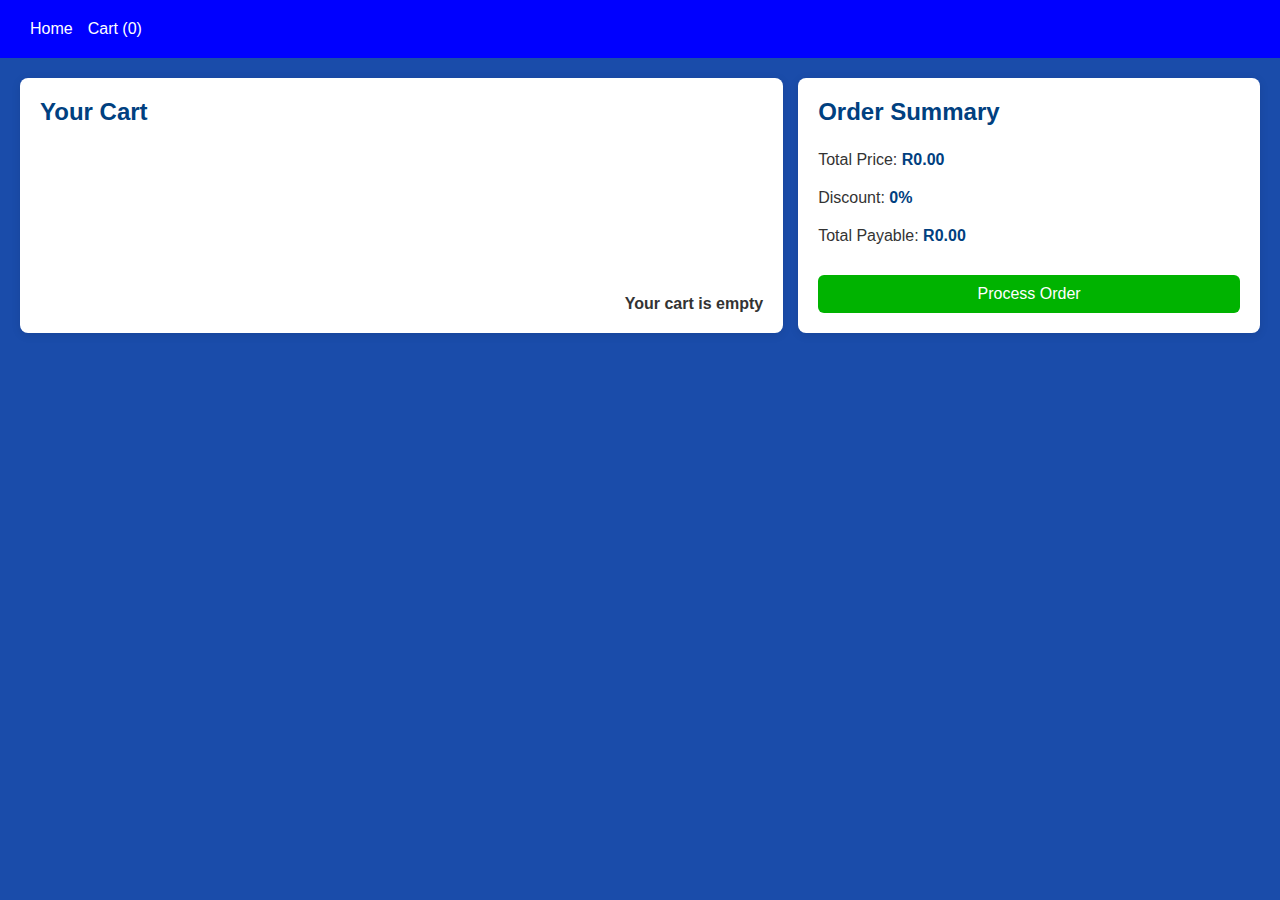
<file: empowering_the_nation/checkout.html>
<!DOCTYPE html>
<html lang="en">
<head>
    <meta charset="UTF-8">
    <meta name="viewport" content="width=device-width, initial-scale=1.0">
    <title>Checkout - Empowering the Nation</title>
    <link rel="stylesheet" href="styles.css"> <!-- Link to your CSS -->
</head>
<body>
    <header>
        <nav>
            <a href="index.html">Home</a>
            <a href="checkout.html" id="cartIcon">Cart (<span id="cartQuantity">0</span>)</a>
        </nav>
    </header>

    <div class="checkout-container">
      <!-- Cart Section -->
      <div id="cartSection">
          <h2>Your Cart</h2>
          <div id="cartItems">
              <!-- Cart items will be dynamically inserted here -->
          </div>
      </div>
  
      <!-- Payment Section -->
      <div id="paymentSection">
          <h2>Order Summary</h2>
          <p>Total Price: <span id="totalPrice">R0.00</span></p>
          <p>Discount: <span id="discount">0%</span></p>
          <p>Total Payable: <span id="totalPayable">R0.00</span></p>
          <button id="processOrderBtn">Process Order</button>
      </div>
  </div>
  
  

    <script src="scripts/checkout.js"></script>
</body>
</html>
</file>
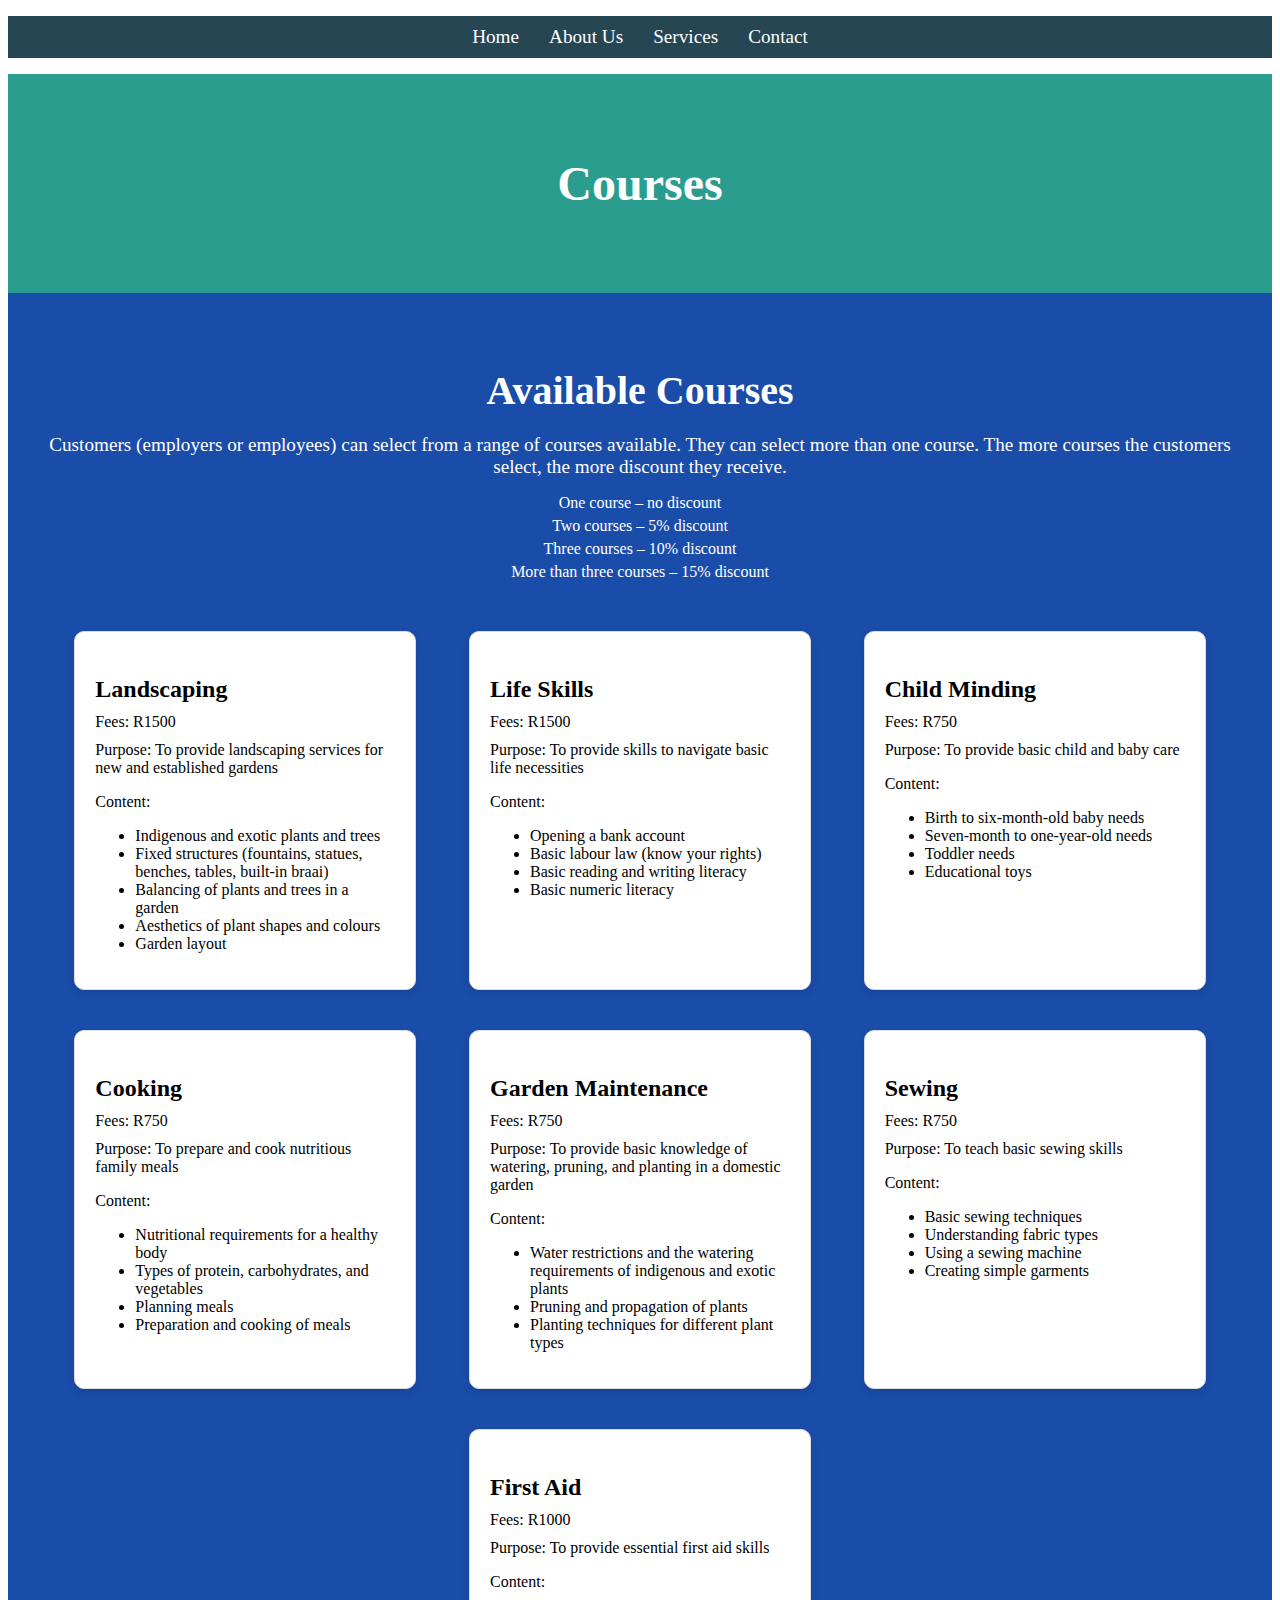
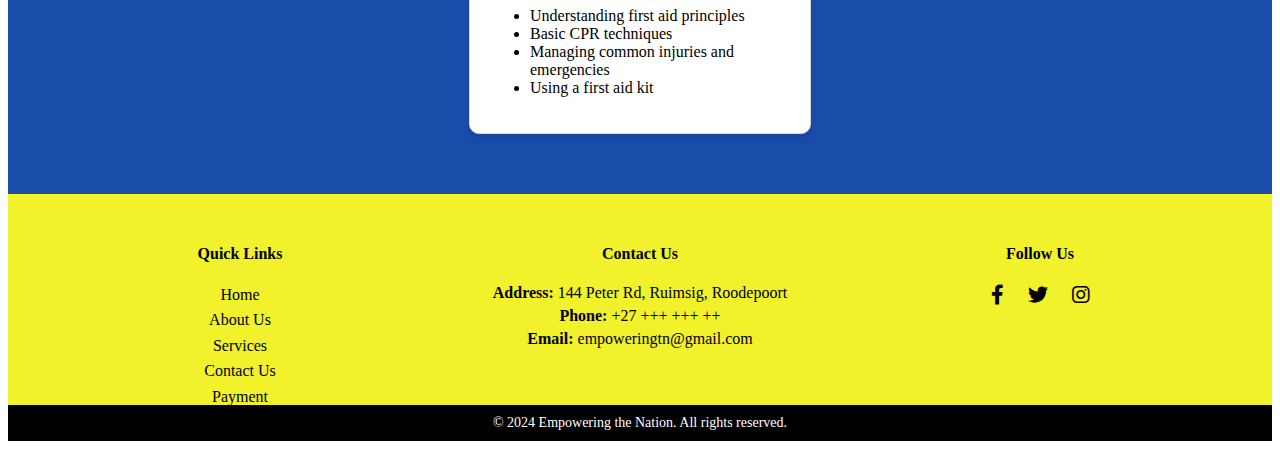
<file: empowering_the_nation/courses.html>
<!DOCTYPE html>
<html lang="en">
<head>
  <meta charset="UTF-8">
  <meta name="viewport" content="width=device-width, initial-scale=1.0">
  <title>Courses</title>
  <link rel="stylesheet" href="style.css">
  <link rel="stylesheet" href="https://cdnjs.cloudflare.com/ajax/libs/font-awesome/6.0.0-beta3/css/all.min.css">
  
</head>
<body>

  <!-- Top-Level Navigation -->
  <header>
    <nav>
      <ul>
        <li><a href="index.html">Home</a></li>
        <li><a href="about.html">About Us</a></li>
        <li class="dropdown">
          <a href="services.html" class="dropdown-toggle">Services</a>
          <ul class="dropdown-menu">
            <li><a href="courses.html">Courses</a></li>
          </ul>
        </li>
        <li><a href="contact.html">Contact</a></li>
      </ul>
    </nav>
  </header>

  <!-- Hero Section -->
  <section class="hero">
    <h1>Courses</h1>
  </section>

  <!-- Main Content Section -->
  <section id="main-content">
    <h2 class="featured-heading">Available Courses</h2>
    <p class="discount-info">Customers (employers or employees) can select from a range of courses available. They can select more than one course. The more courses the customers select, the more discount they receive.</p>
    <ul class="discount-list">
      <li>One course – no discount</li>
      <li>Two courses – 5% discount</li>
      <li>Three courses – 10% discount</li>
      <li>More than three courses – 15% discount</li>
    </ul>

    <div class="courses-list">
      <!-- Landscaping Course -->
      <div class="course-card">
        <h3 class="course-title">Landscaping</h3>
        <p class="course-fee">Fees: R1500</p>
        <p class="course-purpose">Purpose: To provide landscaping services for new and established gardens</p>
        <p>Content:</p>
        <ul class="course-content">
          <li>Indigenous and exotic plants and trees</li>
          <li>Fixed structures (fountains, statues, benches, tables, built-in braai)</li>
          <li>Balancing of plants and trees in a garden</li>
          <li>Aesthetics of plant shapes and colours</li>
          <li>Garden layout</li>
        </ul>
      </div>

      <!-- Life Skills Course -->
      <div class="course-card">
        <h3 class="course-title">Life Skills</h3>
        <p class="course-fee">Fees: R1500</p>
        <p class="course-purpose">Purpose: To provide skills to navigate basic life necessities</p>
        <p>Content:</p>
        <ul class="course-content">
          <li>Opening a bank account</li>
          <li>Basic labour law (know your rights)</li>
          <li>Basic reading and writing literacy</li>
          <li>Basic numeric literacy</li>
        </ul>
      </div>

      <!-- Child Minding Course -->
      <div class="course-card">
        <h3 class="course-title">Child Minding</h3>
        <p class="course-fee">Fees: R750</p>
        <p class="course-purpose">Purpose: To provide basic child and baby care</p>
        <p>Content:</p>
        <ul class="course-content">
          <li>Birth to six-month-old baby needs</li>
          <li>Seven-month to one-year-old needs</li>
          <li>Toddler needs</li>
          <li>Educational toys</li>
        </ul>
      </div>

      <!-- Cooking Course -->
      <div class="course-card">
        <h3 class="course-title">Cooking</h3>
        <p class="course-fee">Fees: R750</p>
        <p class="course-purpose">Purpose: To prepare and cook nutritious family meals</p>
        <p>Content:</p>
        <ul class="course-content">
          <li>Nutritional requirements for a healthy body</li>
          <li>Types of protein, carbohydrates, and vegetables</li>
          <li>Planning meals</li>
          <li>Preparation and cooking of meals</li>
        </ul>
      </div>

      <!-- Garden Maintenance Course -->
      <div class="course-card">
        <h3 class="course-title">Garden Maintenance</h3>
        <p class="course-fee">Fees: R750</p>
        <p class="course-purpose">Purpose: To provide basic knowledge of watering, pruning, and planting in a domestic garden</p>
        <p>Content:</p>
        <ul class="course-content">
          <li>Water restrictions and the watering requirements of indigenous and exotic plants</li>
          <li>Pruning and propagation of plants</li>
          <li>Planting techniques for different plant types</li>
        </ul>
      </div>

      <!-- Sewing Course -->
      <div class="course-card">
        <h3 class="course-title">Sewing</h3>
        <p class="course-fee">Fees: R750</p>
        <p class="course-purpose">Purpose: To teach basic sewing skills</p>
        <p>Content:</p>
        <ul class="course-content">
          <li>Basic sewing techniques</li>
          <li>Understanding fabric types</li>
          <li>Using a sewing machine</li>
          <li>Creating simple garments</li>
        </ul>
      </div>

      <!-- First Aid Course -->
      <div class="course-card">
        <h3 class="course-title">First Aid</h3>
        <p class="course-fee">Fees: R1000</p>
        <p class="course-purpose">Purpose: To provide essential first aid skills</p>
        <p>Content:</p>
        <ul class="course-content">
          <li>Understanding first aid principles</li>
          <li>Basic CPR techniques</li>
          <li>Managing common injuries and emergencies</li>
          <li>Using a first aid kit</li>
        </ul>
      </div>
    </div>
  </section>

  <!-- Footer Section -->
   <!-- Footer Section -->
<footer class="footer">
  <div class="footer-container">
    
    <!-- Navigation Links -->
    <div class="footer-links">
      <h4>Quick Links</h4>
      <ul>
        <li><a href="#">Home</a></li>
        <li><a href="#">About Us</a></li>
        <li><a href="#">Services</a></li>
        <li><a href="#">Contact Us</a></li>
        <li><a href="#">Payment</a></li>
      </ul>
    </div>

    <!-- Contact Information -->
    <div class="footer-contact">
      <h4>Contact Us</h4>
      <p><strong>Address:</strong> 144 Peter Rd, Ruimsig, Roodepoort</p>
      <p><strong>Phone:</strong> +27 +++ +++ ++</p>
      <p><strong>Email:</strong> <a href="mailto:empoweringtn@gmail.com">empoweringtn@gmail.com</a></p>
    </div>

    <!-- Social Media Links -->
    <div class="footer-social">
      <h4>Follow Us</h4>
      <a href="#"><i class="fab fa-facebook-f"></i></a>
      <a href="#"><i class="fab fa-twitter"></i></a>
      <a href="#"><i class="fab fa-instagram"></i></a>
  </div> 
  
  <!-- Copyright Section -->
  <div class="footer-copyright">
    <p>&copy; 2024 Empowering the Nation. All rights reserved.</p>
  </div>
</footer>


</body>
</html>
</file>
<file: empowering_the_nation/styles.css>
body {
  font-family: Arial, sans-serif;
  margin: 0;
  padding: 0;
  background-color: rgb(26, 76, 170);
  color: #333;
}


h1, h2, h3, p {
  margin: 0;
  padding: 0;
}

h2 {
  color: #004080;
  margin-bottom: 15px;
}

a {
  color: white;
  text-decoration: none;
}

ul li {
  margin: 0 15px; /* Space between menu items */
}

.profile {
  display: flex;
  align-items: center; /* Center profile elements */
}
ul {
  display: flex;
  list-style: none;
  gap: 20px;
  margin: 0; /* Remove default margin */
  padding: 0; /* Remove default padding */
  flex-grow: 1; /* Allow ul to grow to fill available space */
}

ul li {
  margin-right: 20px; /* Add spacing between links */
}

ul li a {
  text-decoration: none;
  color: black;
}


header {
  background-color: blue;
  color: white;
  padding: 10px 20px;
  display: flex;
  justify-content: space-between;
  align-items: center;
}




header nav ul {
  display: flex;
  gap: 20px;
}

header nav ul li {
  display: inline-block;
}

header nav ul li a {
  color: white;
  padding: 10px;
}

header nav ul li a.active {
  color: yellow;
}

nav {
  display: flex;
  align-items: center; /* Vertically center the items */
  justify-content: space-between; /* Distribute space evenly */
  padding: 10px; /* Add padding to the nav */
}

nav a {
  color: white;
  text-decoration: none;
  margin-right: 15px;
  font-weight: lighter;
  display: inline-block; /* Ensures links are on the same line */
}

nav a:hover {
  text-decoration: underline;
}


nav .logo img {
  width: 100px;
}

nav ul {
  list-style: none;
  display: flex;
  gap: 20px;
}

nav ul li a {
  color: white;
  text-decoration: none;
  font-size: 16px;
}

nav ul li a:hover,
nav ul li a.active {
  text-decoration: underline;
}

.profile {
  display: flex;
  align-items: center;
  gap: 10px;
}

.profile img {
  border-radius: 50%;
  width: 40px;
  height: 40px;
}

#profileEmail {
  color: white;
  font-size: 14px;
}

/* Hero Section */
.hero {
  height: 100vh;
  background-image: linear-gradient(rgba(0, 0, 0, 0.445), rgba(0, 0, 0, 0.411)), url(_images/hero-image.jpg); /* Replace with actual image */
  background-size: cover;
  background-position: center;
  position: relative;
  text-align: center;
}

.hero-text {
  position: absolute;
  top: 50%;
  left: 50%;
  transform: translate(-50%, -50%);
}

.hero-text h1 {
  font-size: 3rem;
  color: white;
}

.hero-text .highlight {
  color: yellow;
}

/* styles.css */

/* Style for the Join Us button */
#joinUsBtn {
  background-color: red; /* Red background */
  color: white; /* White text */
  border: none; /* Remove default border */
  border-radius: 5px; /* Rounded corners */
  padding: 10px 20px; /* Top and bottom padding of 10px, left and right padding of 20px */
  font-size: 16px; /* Font size */
  cursor: pointer; /* Change cursor to pointer */
  transition: background-color 0.3s ease; /* Smooth transition for background color */
}

/* Optional: Add a hover effect */
#joinUsBtn:hover {
  background-color: darkred; /* Darker red on hover */
}


.modal {
  display: none; /* Hidden by default */
  position: fixed; /* Stay in place */
  z-index: 1; /* Sit on top */
  left: 0;
  top: 0;
  width: 100%; /* Full width */
  height: 100%; /* Full height */
  overflow: auto; /* Enable scroll if needed */
  background-color: rgb(0,0,0); /* Fallback color */
  background-color: rgba(0,0,0,0.4); /* Black w/ opacity */
}

.modal-content {
  background-color: #fefefe;
  margin: 15% auto; /* 15% from the top and centered */
  padding: 20px;
  border: 1px solid #888;
  width: 80%; /* Could be more or less, depending on screen size */
}

.close {
  color: #aaa;
  float: right;
  font-size: 28px;
  font-weight: bold;
}

.close:hover,
.close:focus {
  color: black;
  text-decoration: none;
  cursor: pointer;
}


/* Main Content Section */
.main-content {
  padding: 50px;
}


.image-left {
  width: 40%; /* Set the width relative to the container */
}

.image-left img {
  width: 100%; /* Ensures the image fits within the .image-left container */
  height: auto; 
  display: block; 
}

.content-wrapper {
  display: flex;
  justify-content: flex-start;
  align-items: center;
}

.text-right {
  width: 55%;
  padding-left: 50px; /* Adjust padding to your preference */
}

.justified-text {
  text-align: justify;
  line-height: 1.6;
}

.text-right h2 .highlight {
  color: yellow;
  
}


/* Program Section */
.program-section {  
  flex-direction: row; /* Ensures the divs are placed in a row */
  align-items: flex-start; /* Aligns the boxes at the top */
  padding: 50px;
}

.program-box {
  width: 45%; /* Each box will take up 45% of the container's width */
  padding: 20px;
  background-color: rgba(255, 255, 255, 0.1); 
  color: white;
}

/* Add background image for Domestic Program */
#domestic-program {
  background-image: linear-gradient(rgba(0, 0, 0, 0.445), rgba(0, 0, 0, 0.411)), url(_images/domestic-program.jpg); 
  background-size: cover; 
  background-position: center; 
  background-repeat: no-repeat; 
}

#gardener-program {
  background-image: linear-gradient(rgba(0, 0, 0, 0.445), rgba(0, 0, 0, 0.411)), url(_images/gardener-program.jpg); 
  background-size: cover;
  background-position: center;
  background-repeat: no-repeat;
}


.view-btn {
  display: inline-block;
  margin-top: 20px;
  background-color: red;
  padding: 10px 20px;
  color: white;
  text-align: center;
  cursor: pointer;
}

/* Discounts Section */
.discount-section {
  padding: 50px;
  background-color: rgba(0, 0, 0, 0.5);
  text-align: center;
}

.discount-box {
  color: white;
}

.discount-box h2 {
  margin-bottom: 20px;
}

.program{
  display: flex;
  justify-content: space-between; /* Creates space between the two divs */
}

/* About Us Section */
.about-hero {
  background-image: linear-gradient(rgba(0, 0, 0, 0.445), rgba(0, 0, 0, 0.411)), url(_images/about-hero.jpg); 
}

.about-section {
  padding: 50px;
}

.about-content {
  max-width: 800px;
  margin: 0 auto;
}

.content-wrapper {
  text-align: left;
}

.content-wrapper p {
  color: white;
  font-size: 1.2rem;
  line-height: 1.6;
  margin-bottom: 20px; /* Space between paragraph and button */
}

.learn-more-btn {
  display: inline-block;
  background-color: rgb(219, 206, 20);
  padding: 10px 20px;
  color: black;
  font-weight: bold;
  cursor: pointer;
  text-align: center;
  text-transform: uppercase;
  font-size: 1rem;
  border: none;
  margin-top: 20px; /* Ensure space between paragraph and button */
}

/* services  page */
.hero h1 {
  font-size: 3em;
}
.hero.services-hero { /* Corrected selector */
  background-image: linear-gradient(rgba(0, 0, 0, 0.445), rgba(0, 0, 0, 0.411)), url(_images/services-hero.jpg); 
  background-size: cover;
  background-position: center;
  position: relative;
  text-align: center;
}



  .apply-btn {
    background-color: red;
    color: white;
    padding: 10px 20px;
    text-decoration: none;
    margin-top: 20px;
    display: inline-block;
  }
  
  .featured-heading {
    color: yellow;
    font-size: 2.5em;
    text-align: left;
    margin: 50px 0 20px 50px;
  }
  
  .course-heading {
    color: white;
    font-size: 2em;
    margin-bottom: 10px;
    position: relative;
    text-align: left;
  }
  
  .course-heading::before,
  .course-heading::after {
    content: '----------';
    color: white;
    font-size: 1.5em;
    position: relative;
    top: -10px;
  }
  
  .course-heading::before {
    margin-right: 10px;
  }
  
  .course-heading::after {
    margin-left: 10px;
  }.apply-btn {
    background-color: red;
    color: white;
    padding: 10px 20px;
    text-decoration: none;
    margin-top: 20px;
    display: inline-block;
  }
  
  .featured-heading {
    color: yellow;
    font-size: 2.5em;
    text-align: center; /* Centered the heading */
    margin: 50px 0 20px 0;
  }
  
  /* Course Heading with Straight Lines */
  .course-heading {
    color: white;
    font-size: 2em;
    margin-bottom: 10px;
    position: relative;
    text-align: center; /* Centered the heading */
  }
  
  .course-heading::before,
  .course-heading::after {
    content: '';
    display: inline-block;
    width: 80px; /* Line length */
    height: 2px; /* Line height */
    background-color: white;
    position: relative;
    top: -4px;
  }
  
  .course-heading::before {
    margin-right: 15px;
  }
  
  .course-heading::after {
    margin-left: 15px;
  }
  
  /* Six-Week Courses */
  .six-weeks-course .course-flex {
    display: flex;
    justify-content: center; /* Center the divs */
    gap: 30px; /* Space between the divs */
    margin: 20px 0;
  }
  
  .six-weeks-course .course-box {
    background-color: rgba(0, 0, 0, 0.6);
    padding: 20px;
    width: 280px; /* Increased width */
    color: white;
    border-radius: 15px; /* Border radius added */
    background-image: url('_images/course-bg.jpg');
    background-size: cover;
    background-blend-mode: overlay;
  }
  
  .course-box h3 {
    font-size: 1.5em;
    margin-bottom: 10px;
  }
  
  .course-box ul {
    list-style: disc;
    padding-left: 20px;
    display: block; /* Ensures list items are stacked vertically */
  }
  
  .course-box ul li {
    margin-bottom: 10px; /* Adds space between list items */
    white-space: normal; /* Prevents text from overflowing */
  }
  
  /* Six-Month Courses */
  .six-month-course .course-flex {
    display: flex;
    justify-content: center; /* Center the divs */
    gap: 30px; /* Space between the divs */
    margin: 20px 0;
  }
  
  .six-month-course .course-box {
    background-color: rgba(0, 0, 0, 0.6);
    padding: 20px;
    width: 280px; /* Increased width */
    color: white;
    border-radius: 15px; /* Border radius added */
    background-image: url('_images/course-bg.jpg');
    background-size: cover;
    background-blend-mode: overlay;
  }
  
  .course-actions {
    display: flex;
    justify-content: space-between; /* Space between checkbox and button */
    align-items: center;
    margin-top: 10px;
  }
  
  .course-actions input[type="checkbox"] {
    margin-right: 10px; /* Space between checkbox and label */
  }
  
/* Child Minding */
.course-box.child-minding {
  background-image: url('_images/child-minding.jpg'); /* Update to the correct path */
  background-size: cover;
  background-position: center;
}

/* Cooking */
.course-box.cooking {
  background-image: url('_images/cooking.jpg'); /* Update to the correct path */
  background-size: cover;
  background-position: center;
}

/* Garden Maintenance */
.course-box.garden-maintenance {
  background-image: url('_images/garden-maintenance.jpg'); /* Update to the correct path */
  background-size: cover;
  background-position: center;
}

/* First Aid */
.course-box.first-aid {
  background-image: url('_images/first-aid.jpg'); /* Update to the correct path */
  background-size: cover;
  background-position: center;
}

/* Sewing */
.course-box.sewing {
  background-image: url('_images/sewing.jpg'); /* Update to the correct path */
  background-size: cover;
  background-position: center;
}

/* Landscaping */
.course-box.landscaping {
  background-image: url('_images/landscaping.jpg'); /* Update to the correct path */
  background-size: cover;
  background-position: center;
}

/* Life Skills */
.course-box.life-skills {
  background-image: url('_images/life-skills.jpg'); /* Update to the correct path */
  background-size: cover;
  background-position: center;
}

/*cart styling */
.cart {
  position: relative;
  margin-left: 400px; /* Adjust as needed */
  
}

.cart-icon {
  color: #000; /* Adjust color as needed */
  text-decoration: none;
  display: flex;
  align-items: center;
  
}

.fas.fa-shopping-cart {
  font-size: 24px; /* Correct property for setting the icon size */
}

.cart-quantity {
  background-color: red; /* Color for the badge */
  color: white; /* Text color */
  border-radius: 50%;
  padding: 0 5px;
  font-size: 16px; /* Adjust font size */
  position: absolute;
  top: -5px; /* Adjust positioning */
  right: -10px; /* Adjust positioning */
}

/*checkout styling page*/
.checkout-container {
  display: flex;
  justify-content: space-between;
  margin: 20px;
  gap: 15px; /* This adds space between the two sections */
}

#cartSection {
  background-color: white;
  padding: 20px;
  border-radius: 8px;
  width: 60%; /* Same width as the payment section */
  box-shadow: 0 2px 10px rgba(0, 0, 0, 0.1);
  display: flex;
  flex-direction: column;
  justify-content: space-between;
  
}

#cartItems .cart-item {
  display: flex;
  justify-content: space-between;
  align-items: center;
  border-bottom: 1px solid #ddd;
  padding: 15px; /* Padding inside each cart item */
  background-color: white;
  box-sizing: border-box; /* Ensures padding is included in size */
}


#cartItems h4 {
  margin: 0;
  flex: 1;
}

#cartItems p {
  margin: 0;
  font-weight: bold;
  text-align: right;
  flex-basis: 100px; /* Adjust the width of the price container */
}

.remove-item-btn {
  margin-left: 20px; /* Adds some space between the price and the button */
}


.remove-item-btn {
  background-color: #ff4c4c;
  color: white;
  border: none;
  padding: 5px 10px;
  border-radius: 4px;
  cursor: pointer;
  font-size: 14px;
}

.remove-item-btn:hover {
  background-color: #e63939;
}

/* Payment Section */
#paymentSection {
  background-color: white;
  padding: 20px;
  border-radius: 8px;
  width: 35%;
  box-shadow: 0 2px 10px rgba(0, 0, 0, 0.1);
  display: flex;
  flex-direction: column;
  justify-content: space-between;
}

#paymentSection p {
  text-align: left; /* Ensures text is left-aligned */
  margin: 10px 0;
}

#totalPrice, #discount, #totalPayable {
  font-weight: bold;
  color: #004080;
}

#processOrderBtn {
  background-color: #00b300;
  color: white;
  border: none;
  padding: 10px 20px;
  border-radius: 6px;
  cursor: pointer;
  font-size: 16px;
  text-align: center;
  margin-top: 20px;
}

#processOrderBtn:hover {
  background-color: #009900;
}








  
  












/* Contact Us page Styling*/
.hero.contact-hero {
  background-image: linear-gradient(rgba(0, 0, 0, 0.445), rgba(0, 0, 0, 0.411)), url(_images/hero-image.jpg);
  background-size: cover;
  background-position: center;
  color: white;
  padding: 100px 0;
  text-align: center;
}

.hero-text h1 {
  font-size: 3em;
  margin-bottom: 30px;
}

/* Main Section */
.contact-section {
  background-color: rgb(26, 76, 170);
  padding: 50px;
  text-align: center;
}

.contact-section h2 {
  color: white;
  font-size: 2.5em;
  margin-bottom: 50px;
}

/* Flexbox for Contact Circles */
.contact-circles {
  display: flex;
  justify-content: space-around;
  align-items: center;
  padding: 30px 0;
}

/* Style for the Contact Circles */
.contact-container {
  display: flex;
  justify-content: space-around; /* Distributes the circles evenly */
  align-items: center; /* Aligns the items vertically centered */
  padding: 20px;
}

.contact-item {
  display: flex;
  flex-direction: column; /* Ensures the circle and text are stacked vertically */
  align-items: center; /* Centers the circle and text horizontally */
  margin: 20px; /* Adds space between each contact item */
}

.circle {
  width: 100px;
  height: 100px;
  background-color: yellow; /* Circle background */
  border-radius: 50%; /* Makes the div round */
  display: flex;
  justify-content: center;
  align-items: center; /* Centers the icon inside the circle */
}

.circle i {
  font-size: 24px; /* Controls the size of the icon */
  color: black; /* Icon color */
}

.contact-item p {
  margin-top: 10px; /* Adds space between the circle and the paragraph */
  font-size: 16px; /* Adjusts text size */
  color: white; /* Text color */
}

.contact-item p a {
  color: white;
  text-decoration: none; /* Remove underline */
}

.contact-item p a:hover {
  text-decoration: underline; /* Add underline on hover */
}


/* courses page styling */

/* Styles for Dropdown in Services */
.services-dropdown {
  position: relative;
}

.dropdown-content {
  display: none;
  position: absolute;
  background-color: white;
  min-width: 160px;
  box-shadow: 0px 8px 16px rgba(0, 0, 0, 0.2);
  z-index: 1;
}

.dropdown-content a {
  color: black;
  padding: 12px 16px;
  text-decoration: none;
  display: block;
}

.dropdown-content a:hover {
  background-color: #f1f1f1;
}

/* Main Content Section Styles */
.main-content {
  padding: 40px;
  background-color: rgb(26, 76, 170);
}

.featured-heading {
  font-size: 2.5em;
  color: #2a9d8f;
  text-align: center;
  margin-bottom: 20px;
}

.discount-info {
  font-size: 1.2em;
  color: #264653;
  text-align: center;
  margin-bottom: 10px;
}

.discount-list {
  list-style-type: none;
  padding-left: 0;
  text-align: center;
  color: #555;
  font-size: 1em;
  margin-bottom: 30px;
}

.discount-list li {
  margin: 5px 0;
}






/* Payment Section */

.payment-hero {
  background-image: linear-gradient(rgba(0, 0, 0, 0.445), rgba(0, 0, 0, 0.411)), url(_images/hero-image.jpg);
}

.hero-text h1 {
  color: white;
  font-size: 48px;
}

.payment-section {
  display: flex;
  justify-content: center;
  align-items: center;
  padding: 50px 0;
}

.payment-form {
  background-color: white;
  padding: 30px;
  border-radius: 8px;
  box-shadow: 0 4px 10px rgba(0, 0, 0, 0.1);
  max-width: 400px;
  width: 100%;
  text-align: center;
}

.payment-form h2 {
  margin-bottom: 20px;
  font-size: 24px;
}

.payment-form input {
  width: 100%;
  padding: 12px;
  margin-bottom: 20px;
  border: 1px solid #ccc;
  border-radius: 4px;
  font-size: 16px;
}

.payment-form input:focus {
  outline: none;
  border-color: blue;
}

.pay-btn {
  background-color: blue;
  color: white;
  border: none;
  padding: 15px 20px;
  font-size: 16px;
  border-radius: 4px;
  cursor: pointer;
  width: 100%;
}

.pay-btn:hover {
  background-color: darkblue;
}
/* Footer Styles */
.footer {
  background-color: rgb(241, 241, 44);
  color: black;
  padding: 20px 0;
  text-align: center;
  position: relative;
}

.footer-container {
  display: flex;
  flex-wrap: wrap;
  justify-content: space-around;
  max-width: 1200px;
  margin: 0 auto;
  padding: 0; /* Remove bottom padding */
}

.footer-links, .footer-contact, .footer-social {
  flex: 1 1 200px;
  padding: 10px;
}

/* Ensure the links are vertically aligned */
.footer-links ul {
  list-style: none;
  padding: 0;
  margin: 0;
  display: block; /* Ensure block display for vertical alignment */
}

.footer-links ul li {
  margin-bottom: 3px; /* Reduce space between links */
  line-height: 1.4;   /* Compact line height */
}

.footer-links ul li a {
  color: black;
  text-decoration: none;
}

.footer-links ul li a:hover {
  text-decoration: underline;
}

.footer-social {
  text-align: center;
}

.footer-contact {
  text-align: center;
}

.footer-contact p {
  margin: 5px 0;
}

.footer-contact a {
  color: black;
  text-decoration: none;
}

.footer-contact a:hover {
  text-decoration: underline;
}

.footer-social a {
  display: inline-block;
  margin: 0 10px;
  color: black;
  font-size: 20px;
  text-decoration: none;
}

.footer-social a:hover {
  color: #007BFF; /* Change color on hover to a nice blue */
}

/* Copyright Styles */
.footer-copyright {
  background-color: black;
  color: white;
  padding: 10px 0;
  position: absolute;
  width: 100%;
  bottom: 0;
  left: 0;
}

.footer-copyright p {
  margin: 0;
  font-size: 14px;
}










/* Responsive Styles */
@media (max-width: 768px) {
  /* Flexbox adjustments for smaller screens */
  .content-wrapper {
    flex-direction: column;
    text-align: center;
  }

  .image-left {
    width: 100%;
    margin-bottom: 20px;
  }

  .text-right {
    width: 100%;
    padding-left: 0;
  }

  .program-section {
    flex-direction: column;
    gap: 20px;
  }

  .program-box {
    width: 100%;
  }

  /* Adjust hero text size for mobile */
  .hero-text h1 {
    font-size: 2rem;
  }
}

@media (max-width: 768px) {
  .hero {
    height: 50vh;
  }

  .content-wrapper p {
    font-size: 1rem;
  }

  .learn-more-btn {
    padding: 8px 15px;
  }
}



@media (max-width: 1024px) {
  .hero-text h1 {
    font-size: 2.5em;
  }

  .circle {
    width: 130px;
    height: 130px;
  }

  .circle p {
    font-size: 0.9em;
  }

  .contact-section h2 {
    font-size: 2em;
  }
}

@media (max-width: 768px) {
  .hero-text h1 {
    font-size: 36px;
  }

  .payment-form {
    padding: 20px;
  }

  .payment-form input {
    font-size: 14px;
  }

  .pay-btn {
    font-size: 14px;
    padding: 12px;
  }
}

/* Responsive Styling */
@media (max-width: 768px) {
  .footer-container {
    flex-direction: column;
    align-items: center;
  }

  .footer-links,
  .footer-contact,
  .footer-social {
    margin-bottom: 20px;
  }
}
</file>
<file: empowering_the_nation/style.css>
/* General Reset */
  
  /* Navigation Menu */
  header nav ul {
    list-style-type: none;
    display: flex;
    justify-content: center;
    background-color: #264653;
    padding: 10px;
  }
  
  header nav ul li {
    margin: 0 15px;
    position: relative;
  }
  
  header nav ul li a {
    color: white;
    text-decoration: none;
    font-size: 1.2em;
  }
  
  header nav ul li .dropdown-menu {
    display: none;
    position: absolute;
    top: 100%;
    left: 0;
    background-color: #264653;
    padding: 10px;
    list-style-type: none;
  }
  
  header nav ul li .dropdown-menu li {
    margin: 0;
  }
  
  header nav ul li:hover .dropdown-menu {
    display: block;
  }
  
  /* Hero Section */
  .hero {
    background-color: #2a9d8f;
    padding: 50px 0;
    text-align: center;
    color: white;
  }
  
  .hero h1 {
    font-size: 3em;
    font-weight: bold;
  }
  
  /* Main Content */
  #main-content {
    padding: 40px;
    background-color: rgb(26, 76, 170);
  }
  
  .featured-heading {
    font-size: 2.5em;
    color: #ffffff; /* Adjusted for visibility */
    text-align: center;
    margin-bottom: 20px;
  }
  
  .discount-info {
    font-size: 1.2em;
    color: #ffffff; /* Adjusted for visibility */
    text-align: center;
    margin-bottom: 10px;
  }
  
  .discount-list {
    list-style-type: none;
    padding-left: 0;
    text-align: center;
    color: #ffffff; /* Adjusted for visibility */
    font-size: 1em;
    margin-bottom: 30px;
  }
  
  .discount-list li {
    margin: 5px 0;
  }
  
  /* Course List */
  .courses-list {
    display: flex;
    justify-content: space-around;
    flex-wrap: wrap;
  }
  
  .course-card {
    background-color: white;
    border: 1px solid #ddd;
    border-radius: 10px;
    padding: 20px;
    width: 300px;
    margin: 20px;
    box-shadow: 0 4px 8px rgba(0, 0, 0, 0.1);
    transition: transform 0.3s ease, box-shadow 0.3s ease;
  }
  
  .course-card:hover {
    transform: translateY(-5px);
    box-shadow: 0 8px 16px rgba(0, 0, 0, 0.2);
  }
  
  .course-title {
    font-size: 1.5em;
    margin-bottom: 10px;
  }
  
  .course-fee, .course-purpose {
    margin: 10px 0;
  }
  
/* Footer Styles */
.footer {
  background-color: rgb(241, 241, 44);
  color: black;
  padding: 20px 0;
  text-align: center;
  position: relative;
}

.footer-container {
  display: flex;
  flex-wrap: wrap;
  justify-content: space-around;
  max-width: 1200px;
  margin: 0 auto;
  padding: 0; /* Remove bottom padding */
}

.footer-links, .footer-contact, .footer-social {
  flex: 1 1 200px;
  padding: 10px;
}

/* Ensure the links are vertically aligned */
.footer-links ul {
  list-style: none;
  padding: 0;
  margin: 0;
  display: block; /* Ensure block display for vertical alignment */
}

.footer-links ul li {
  margin-bottom: 3px; /* Reduce space between links */
  line-height: 1.4;   /* Compact line height */
}

.footer-links ul li a {
  color: black;
  text-decoration: none;
}

.footer-links ul li a:hover {
  text-decoration: underline;
}

.footer-social {
  text-align: center;
}

.footer-contact {
  text-align: center;
}

.footer-contact p {
  margin: 5px 0;
}

.footer-contact a {
  color: black;
  text-decoration: none;
}

.footer-contact a:hover {
  text-decoration: underline;
}

.footer-social a {
  display: inline-block;
  margin: 0 10px;
  color: black;
  font-size: 20px;
  text-decoration: none;
}

.footer-social a:hover {
  color: #007BFF; /* Change color on hover to a nice blue */
}

/* Copyright Styles */
.footer-copyright {
  background-color: black;
  color: white;
  padding: 10px 0;
  position: absolute;
  width: 100%;
  bottom: 0;
  left: 0;
}

.footer-copyright p {
  margin: 0;
  font-size: 14px;
}
</file>
